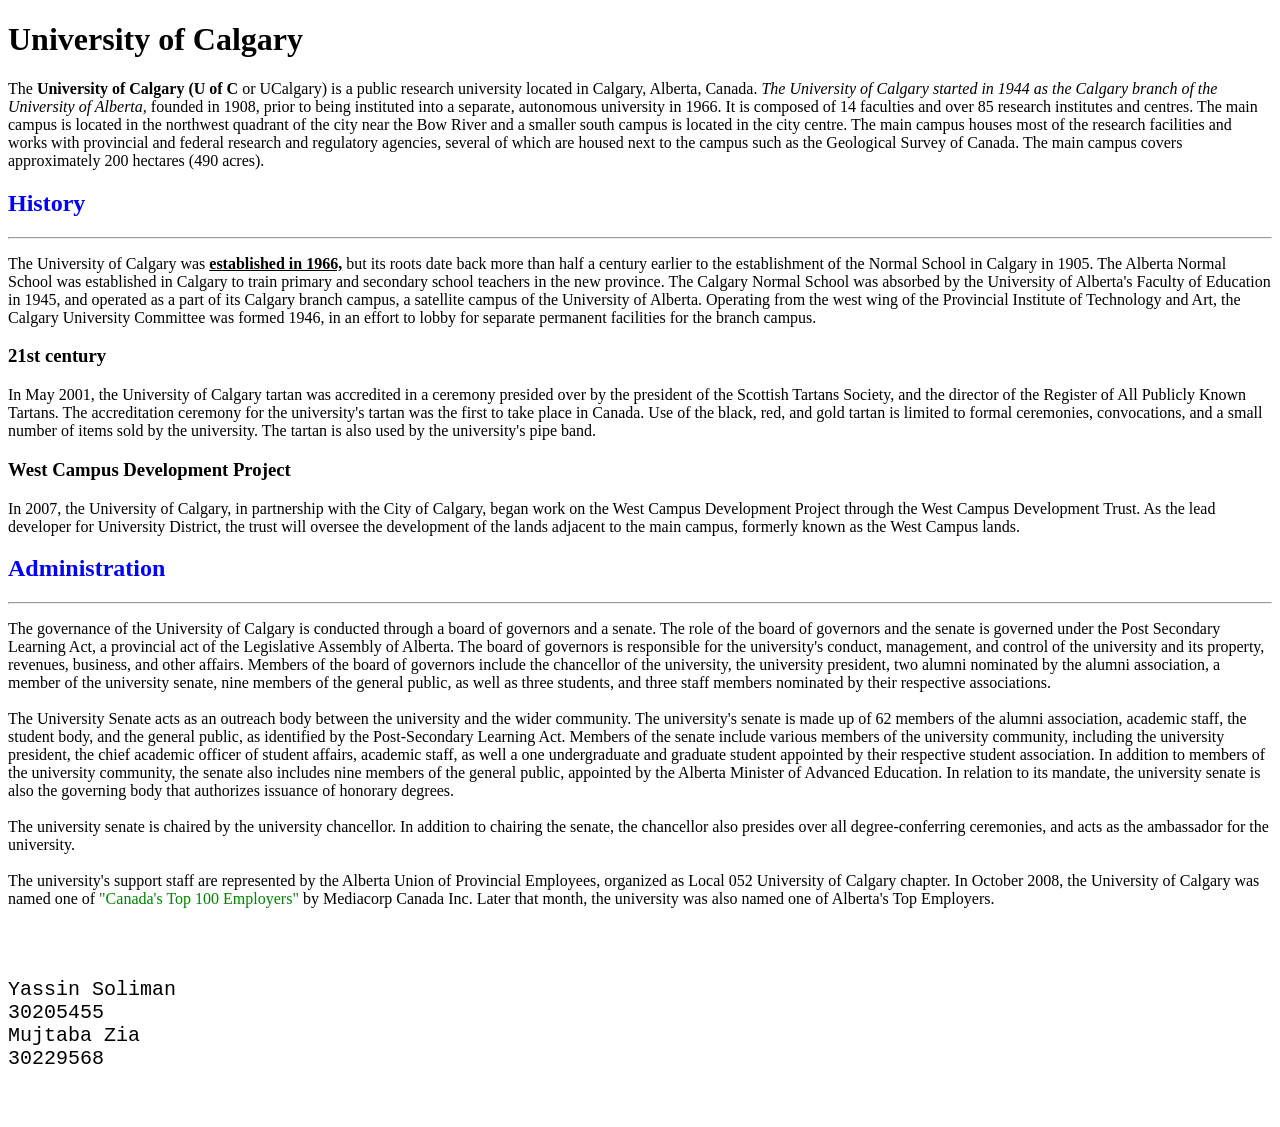
<file: lab1381.html>
<!DOCTYPE html>
<html>
    <head>
        <title>
            University of Calgary
        </title>
        <h1>
            University of Calgary
        </h1>
    </head>
    <body>
        <p>
            The <b>University of Calgary (U of C</b> or UCalgary) is a public research university located 
            in Calgary, Alberta, Canada. <i>The University of Calgary started in 1944 as the Calgary 
            branch of the University of Alberta,</i> founded in 1908, prior to being instituted into a 
            separate, autonomous university in 1966. It is composed of 14 faculties and over 85 
            research institutes and centres. The main campus is located in the northwest quadrant 
            of the city near the Bow River and a smaller south campus is located in the city 
            centre. The main campus houses most of the research facilities and works with 
            provincial and federal research and regulatory agencies, several of which are housed 
            next to the campus such as the Geological Survey of Canada. The main campus covers 
            approximately 200 hectares (490 acres).
        </p>
        <h2 style="color:blue;"> 
            History 
        </h2>
        <hr>
        <p>     
            The University of Calgary was <b><u>established in 1966,</u></b> but its roots 
            date back more than half a century earlier to the establishment of 
            the Normal School in Calgary in 1905. The Alberta Normal School was 
            established in Calgary to train primary and secondary school teachers 
            in the new province. The Calgary Normal School was absorbed by the 
            University of Alberta's Faculty of Education in 1945, and operated as 
            a part of its Calgary branch campus, a satellite campus of the 
            University of Alberta. Operating from the west wing of the Provincial 
            Institute of Technology and Art, the Calgary University Committee 
            was formed 1946, in an effort to lobby for separate permanent facilities 
            for the branch campus.
        </p>
        <h3>
            21st century
        </h3>
        <p>
            In May 2001, the University of Calgary tartan was accredited in a 
            ceremony presided over by the president of the Scottish Tartans Society,
            and the director of the Register of All Publicly Known Tartans. 
            The accreditation ceremony for the university's tartan was the 
            first to take place in Canada. Use of the black, red, and gold 
            tartan is limited to formal ceremonies, convocations, and a small 
            number of items sold by the university. The tartan is also used by 
            the university's pipe band.
        </p>
        <h3>
            West Campus Development Project
        </h3>
        <p>
            In 2007, the University of Calgary, in partnership with the City of 
            Calgary, began work on the West Campus Development Project through 
            the West Campus Development Trust. As the lead developer for University 
            District, the trust will oversee the development of the lands adjacent 
            to the main campus, formerly known as the West Campus lands.
        </p>
        <h2 style="color:blue;"> 
            Administration 
        </h2>
        <hr>
        <p>
            The governance of the University of Calgary is conducted through a board 
            of governors and a senate. The role of the board of governors and the 
            senate is governed under the Post Secondary Learning Act, a provincial 
            act of the Legislative Assembly of Alberta. The board of governors is 
            responsible for the university's conduct, management, and control of 
            the university and its property, revenues, business, and other affairs. 
            Members of the board of governors include the chancellor of the 
            university, the university president, two alumni nominated by the 
            alumni association, a member of the university senate, nine members 
            of the general public, as well as three students, and three staff 
            members nominated by their respective associations.
        <br>
        <br>
            The University Senate acts as an outreach body between the university 
            and the wider community. The university's senate is made up of 62 
            members of the alumni association, academic staff, the student body, 
            and the general public, as identified by the Post-Secondary Learning 
            Act. Members of the senate include various members of the university 
            community, including the university president, the chief academic 
            officer of student affairs, academic staff, as well a one undergraduate 
            and graduate student appointed by their respective student association. 
            In addition to members of the university community, the senate also 
            includes nine members of the general public, appointed by the Alberta 
            Minister of Advanced Education. In relation to its mandate, the 
            university senate is also the governing body that authorizes issuance 
            of honorary degrees.
            <br>
            <br>
            The university senate is chaired by the university chancellor. In 
            addition to chairing the senate, the chancellor also presides over 
            all degree-conferring ceremonies, and acts as the ambassador for the 
            university.
            <br>
            <br>
            The university's support staff are represented by the Alberta 
            Union of Provincial Employees, organized as Local 052 University of 
            Calgary chapter. In October 2008, the University of Calgary was named 
            one of <font style="color:green"> "Canada's Top 100 Employers" </font> by Mediacorp Canada Inc. Later 
            that month, the university was also named one of Alberta's Top 
            Employers.
        </p>
        <br>
        <pre>
        <font style="font-size:20px;">
Yassin Soliman
30205455
Mujtaba Zia
30229568
        </font>
        </pre>

    </body>
</html>
</file>
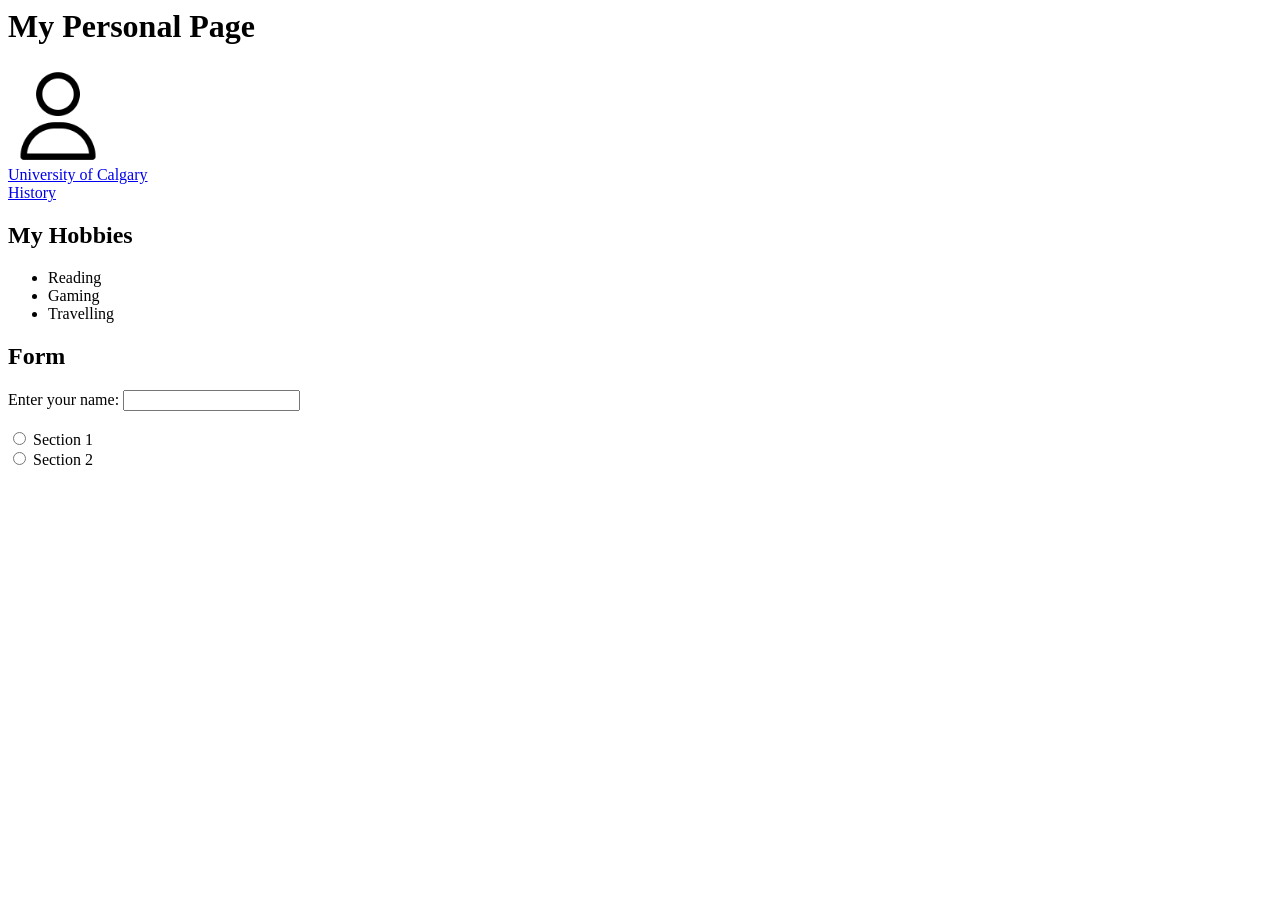
<file: Lab2/exercise1.html>
<html></html>
<head>
    <title>Personal Page</title>
</head>
<body>
        <h1>My Personal Page</h1>
        <img width="100 px" heigth="100px" 
        src="profile.png">
        <br>
        <a href="https://www.ucalgary.ca/">University of Calgary</a>
        <br>
        <a href="exercise2.html">History</a>
        
        <h2>My Hobbies</h2>
        <ul>
            <li>Reading</li>
            <li>Gaming</li>
            <li>Travelling</li>
        </ul>

        <h2>Form</h2>
        <form>
            <label for="name">Enter your name:</label>
            <input type="text" id="name" name="name">
            <br><br>
            <input type="radio" id="section1" name="section">
            <label for="section1">Section 1</label>
            <br>
            <input type="radio" id="section2" name="section">
            <label for="section2">Section 2</label>
        </form>
</body>
</html>
</file>
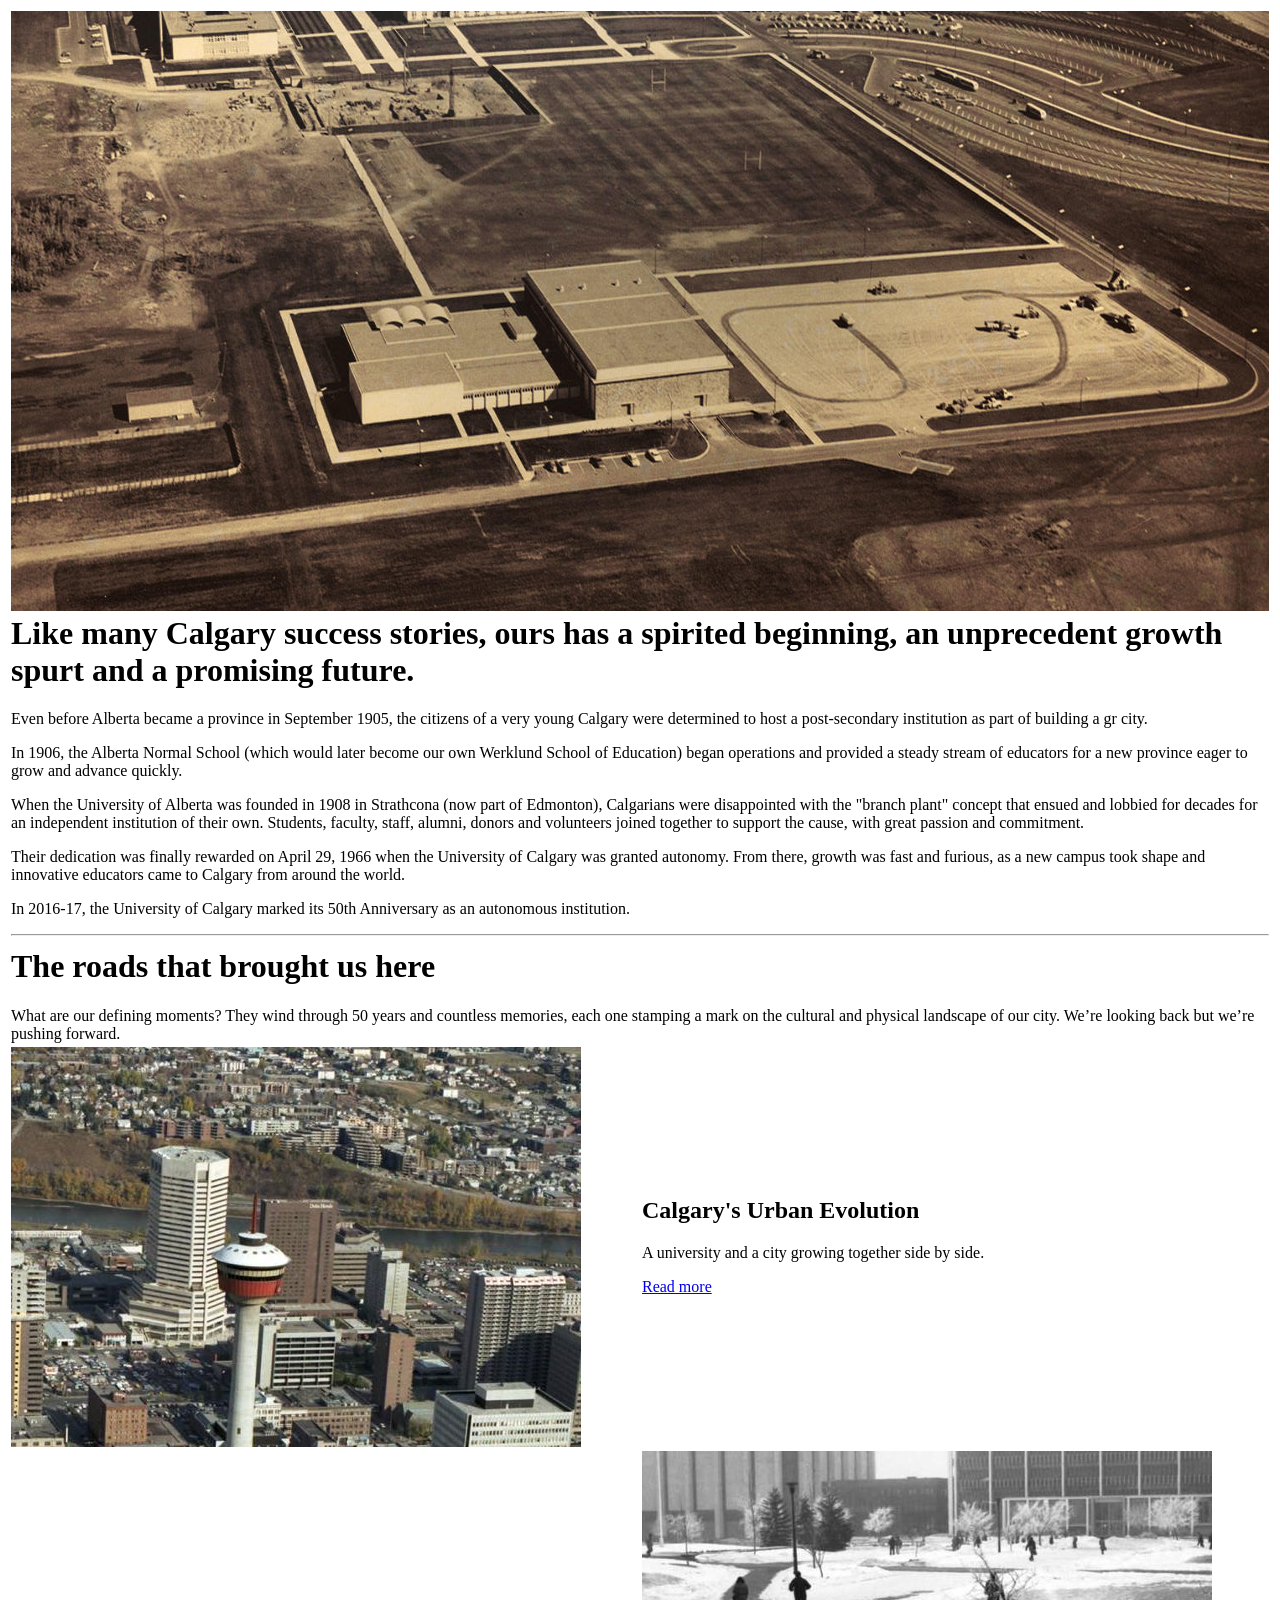
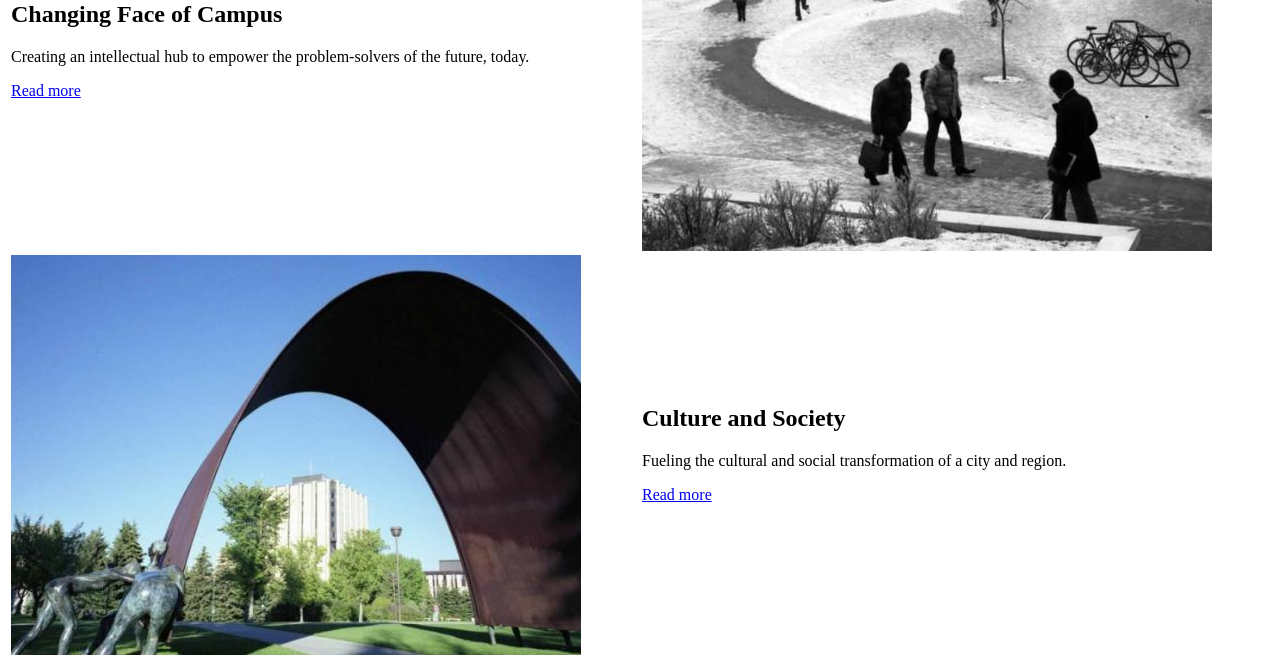
<file: Lab2/exercise2.html>
<html>
<head>
    
    <title>Our History</title>
</head>
<body>
    <table style width="100%" border="0px">
        <tr>
            <td colspan="2">
                <img src="banner1.jpg" alt="Banner" width="100%" height="600px">
            </td>
        </tr>
        <tr>
            <td colspan="2">
                <h1>Like many Calgary success stories, ours has a spirited beginning, an unprecedent
                    growth spurt and a promising future.</h1>
                <p>Even before Alberta became a province in September 1905, the citizens of a very young Calgary were determined to host a post-secondary institution as part of building a gr
                    city.</p>
                <p>In 1906, the Alberta Normal School (which would later become our own Werklund School of Education) began operations and provided a steady stream of educators for a new province eager to grow and advance quickly.</p>
                <p>When the University of Alberta was founded in 1908 in Strathcona (now part of Edmonton), Calgarians were disappointed with the "branch plant" concept that ensued and lobbied for decades for an independent institution of their own. Students, faculty, staff, alumni, donors and volunteers joined together to support the cause, with great passion and commitment.</p>
                <p>Their dedication was finally rewarded on April 29, 1966 when the University of Calgary was granted autonomy. From there, growth was fast and furious, as a new campus took shape and innovative educators came to Calgary from around the world.</p>
                <p>In 2016-17, the University of Calgary marked its 50th Anniversary as an autonomous institution.</p>
                <hr>
            </td>
        </tr>
        <tr>
            <td colspan="2">
                <h1>The roads that brought us here</h1>
                <p>What are our defining moments? They wind through 50 years and countless memories, each one stamping a mark on the cultural and physical landscape of our city. We’re looking back but we’re pushing forward.</p>
            </td>
        </tr>
        <tr>
            <td>
                <img src="image1.jpg" alt="Calgary's Urban Evolution" width="570px" height="400px">
            </td>
            <td>
                <h2>Calgary's Urban Evolution</h2>
                <p>A university and a city growing together side by side.</p>
                <p><a href="https://ucalgary.ca/about/our-history/calgarys-urban-evolution">Read more</a></p>
            </td>
            
        </tr>
        <tr>
           
            <td>
                <h2>Changing Face of Campus</h2>
                <p>Creating an intellectual hub to empower the problem-solvers of the future, today.</p>
                <p><a href="https://ucalgary.ca/about/our-history/changing-face-campus">Read more</a></p>

            </td>
            <td>
                <img src="image2.jpg" alt="Changing Face of Campus" width="570px" height="400px">
            </td>
            
        </tr>
        <tr>
            <td>
                <img src="image3.jpg" alt="Culture and Society" width="570px" height="400px">
            </td>
            <td>
                <h2>Culture and Society</h2>
                <p>Fueling the cultural and social transformation of a city and region.</p>
                <p><a href="https://ucalgary.ca/about/our-history/culture-and-society">Read more</a></p>

            </td>
           
        </tr>
    </table>
</body>
</html>
</file>
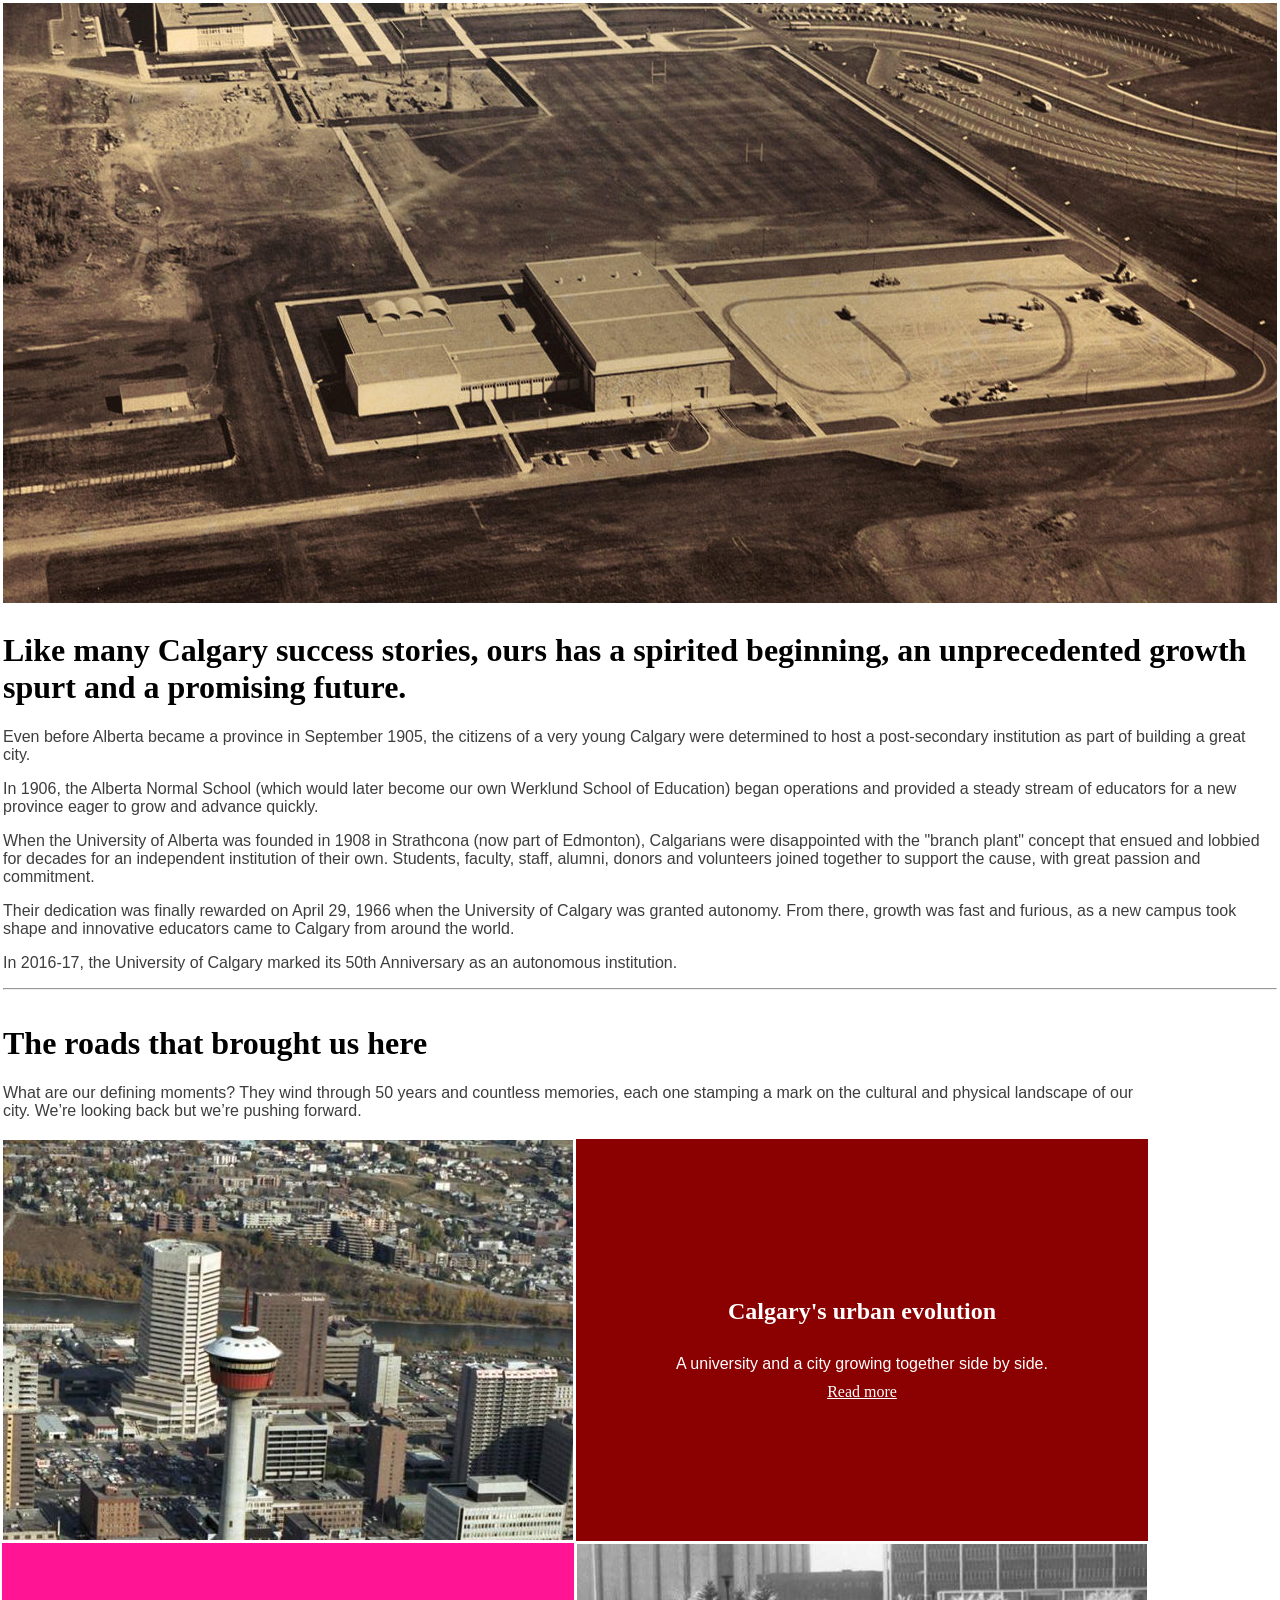
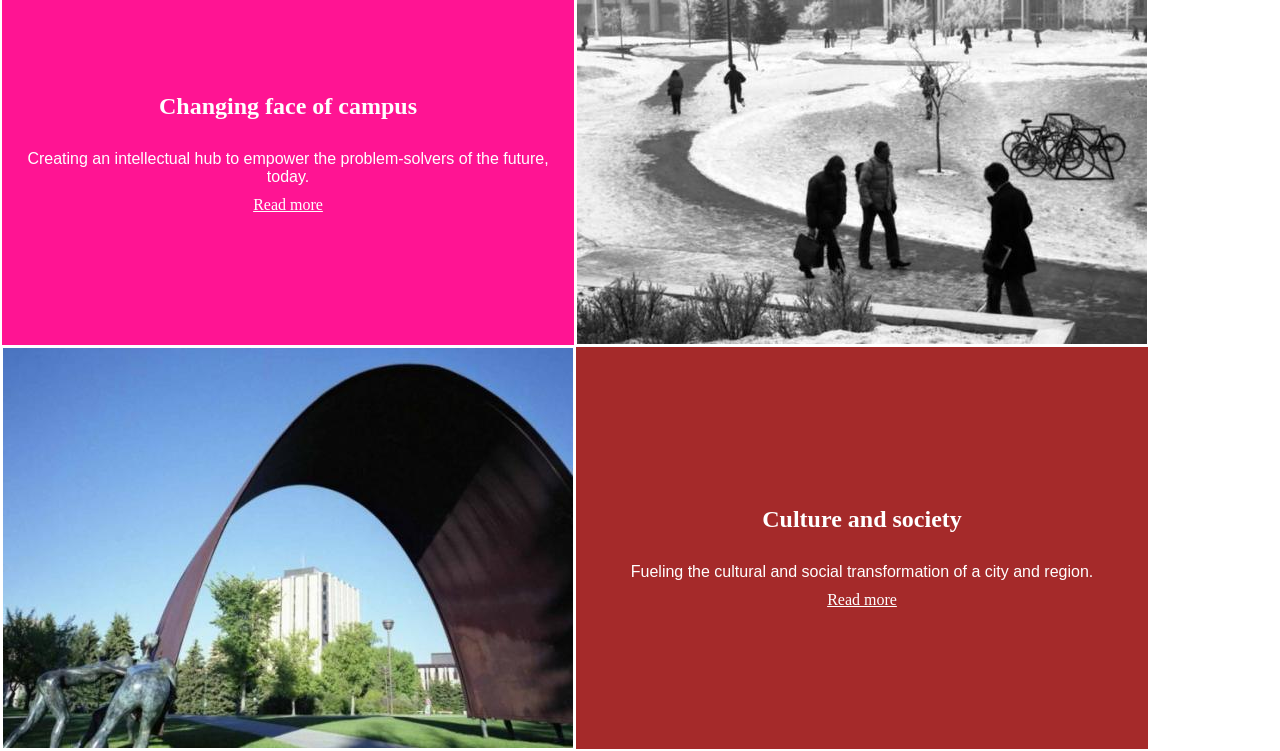
<file: Lab3/exercise1.html>
<!DOCTYPE html>
<html>
<head>
    <link rel="stylesheet" href="style.css">
    <title>Our History</title>
</head>
<body>

<table border="0" width="100%">
    <tr>
        <td colspan="2">
            <img src="banner2.jpg" width="100%" height="600px">
        </td>
    </tr>
    <tr>
        <td colspan="2">
            <h1>Like many Calgary success stories, ours has a spirited beginning, an unprecedented growth spurt and a promising future.</h1>
            <p>Even before Alberta became a province in September 1905, the citizens of a very young Calgary were determined to host a post-secondary institution as part of building a great city.</p>
            <p>In 1906, the Alberta Normal School (which would later become our own Werklund School of Education) began operations and provided a steady stream of educators for a new province eager to grow and advance quickly.</p>
            <p>When the University of Alberta was founded in 1908 in Strathcona (now part of Edmonton), Calgarians were disappointed with the "branch plant" concept that ensued and lobbied for decades for an independent institution of their own. Students, faculty, staff, alumni, donors and volunteers joined together to support the cause, with great passion and commitment.</p>
            <p>Their dedication was finally rewarded on April 29, 1966 when the University of Calgary was granted autonomy. From there, growth was fast and furious, as a new campus took shape and innovative educators came to Calgary from around the world.</p>
            <p>In 2016-17, the University of Calgary marked its 50th Anniversary as an autonomous institution.</p>
            <hr>
        </td>
    </tr>
</table>

<table border="0" class="table2">
    <tr>
        <td colspan="2">
            <h1>The roads that brought us here</h1>
            <p>What are our defining moments? They wind through 50 years and countless memories, each one stamping a mark on the cultural and physical landscape of our city. We’re looking back but we’re pushing forward.</p>
        </td>
    </tr>
    <tr>
        <td class="td_image_width">
            <img src="image11.jpg" alt="Calgary's urban evolution">
        </td>
        <td class="box1 box_text_color">
            <h2>Calgary's urban evolution</h2>
            <p class="box_text_color">A university and a city growing together side by side.</p>
            <a class="box_text_color" href="https://ucalgary.ca/about/our-history/calgarys-urban-evolution">Read more</a>
        </td>
    </tr>
    <tr>
        <td class="box2 box_text_color">
            <h2>Changing face of campus</h2>
            <p class="box_text_color">Creating an intellectual hub to empower the problem-solvers of the future, today.</p>
            <a class="box_text_color" href="https://ucalgary.ca/about/our-history/changing-face-campus">Read more</a>
        </td>
        <td class="td_image_width">
            <img src="image21.jpg" alt="Changing face of campus">
        </td>
    </tr>
    <tr>
        <td class="td_image_width">
            <img src="image31.jpg" alt="Culture and society">
        </td>
        <td class="box3 box_text_color">
            <h2>Culture and society</h2>
            <p class="box_text_color">Fueling the cultural and social transformation of a city and region.</p>
            <a class="box_text_color" href="https://ucalgary.ca/about/our-history/culture-and-society">Read more</a>
        </td>
    </tr>
</table>

</body>
</html>
</file>
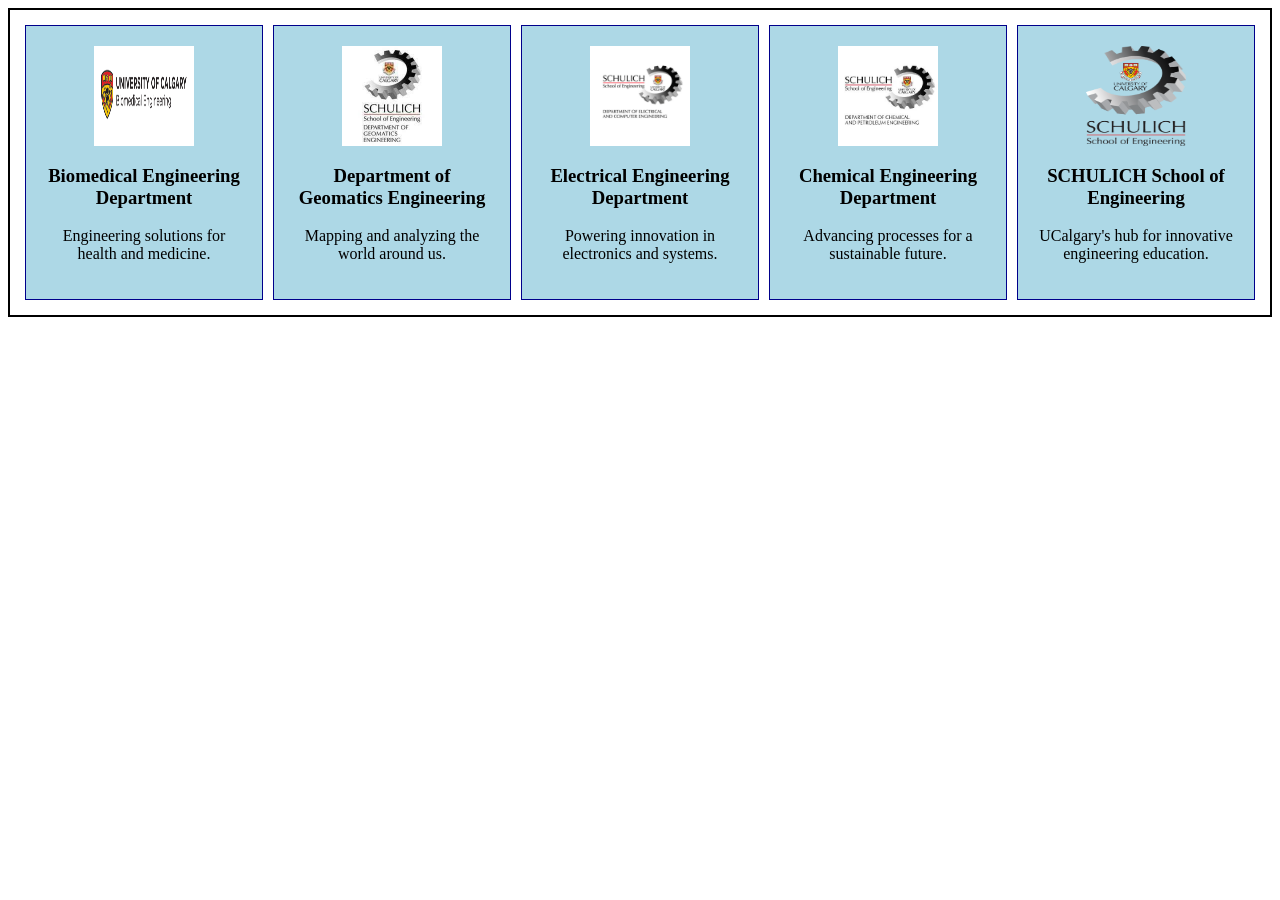
<file: Lab3/exercise2.html>
<!DOCTYPE html>
<html lang="en">
<head>
    <link rel="stylesheet" href="style2.css">

    <title>Exercise 3</title>
    <style>
    
    </style>
</head>
<body>

     <div class="container">
        <div class="item">
            <img src="schulich.png">
            <h3>SCHULICH School of Engineering</h3>
            <p>UCalgary's hub for innovative engineering education.</p>
        </div>
        <div class="item">
            <img src="EE_eng.png" alt="Item 2 Image">
            <h3>Electrical Engineering Department</h3>
            <p>Powering innovation in electronics and systems.</p>
        </div>
        <div class="item">
            <img src="chemical_eng.jpg" alt="Item 3 Image">
            <h3>Chemical Engineering Department</h3>
            <p>Advancing processes for a sustainable future.</p>
        </div>
        <div class="item">
            <img src="biomedical.png" alt="Item 4 Image">
            <h3>Biomedical Engineering Department</h3>
            <p>Engineering solutions for health and medicine.</p>
        </div>
        <div class="item">
            <img src="geomatics_eng.jpeg" alt="Item 5 Image">
            <h3>Department of Geomatics Engineering</h3>
            <p>Mapping and analyzing the world around us.</p>
        </div>
    </div>
</body>
</html>
</file>
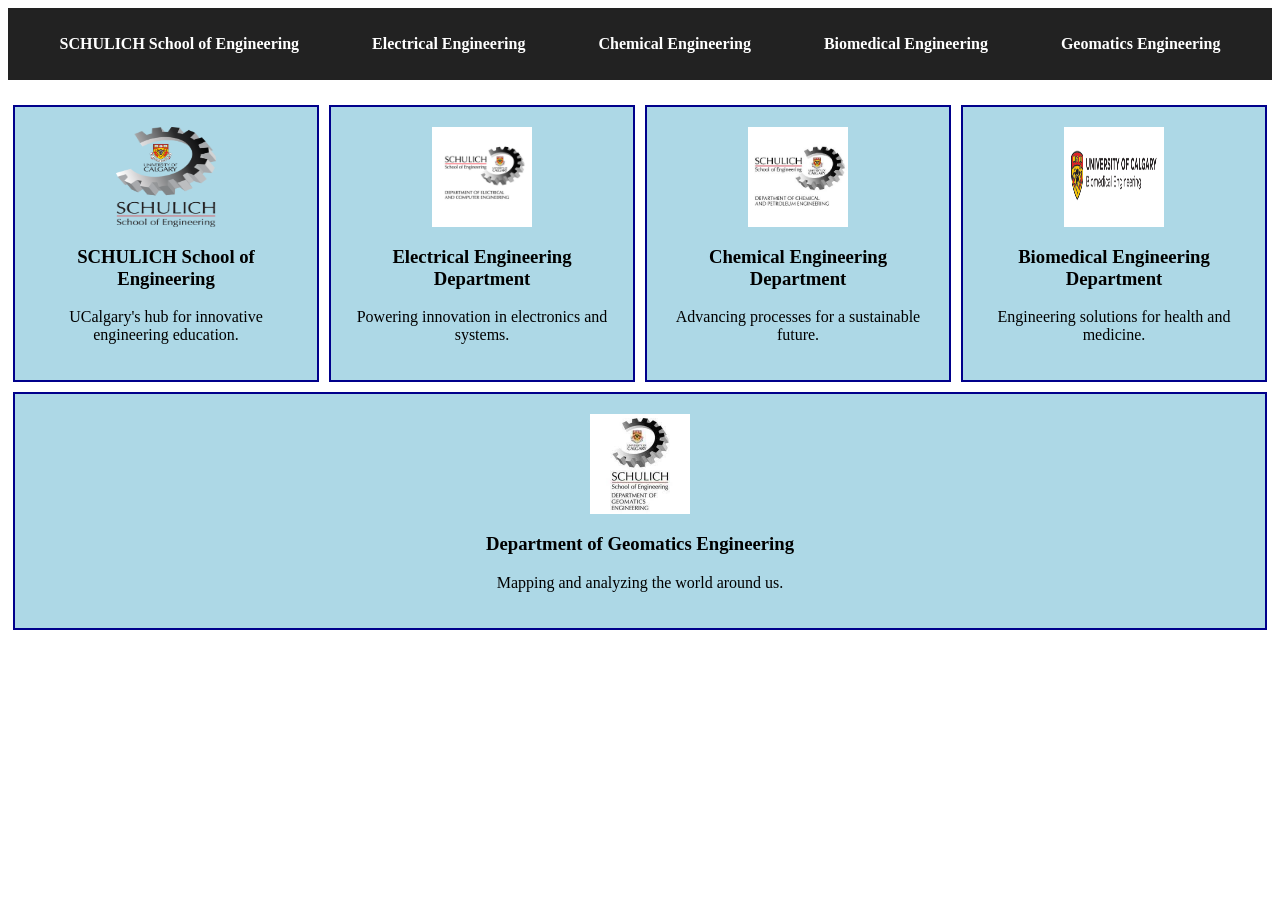
<file: Lab3/exercise3.html>
<!DOCTYPE html>
<html lang="en">
<head>
    <link rel="stylesheet" href="style3.css">
    <title>Exercise 3</title>
</head>
<body>

    <!-- Navigation Bar -->
    <nav>
        <ul class="navbar">
            <li class="dropdown">
                <a href="https://schulich.ucalgary.ca/">SCHULICH School of Engineering</a>
                <ul class="dropdown-menu">
                    <li><a href="#">Home</a></li>
                    <li><a href="#">About</a></li>
                    <li><a href="#">Research</a></li>
                </ul>
            </li>
            <li><a href="https://www.ucalgary.ca/future-students/undergraduate/explore-programs/electrical-engineering">Electrical Engineering</a></li>
            <li><a href="https://schulich.ucalgary.ca/chemical-petroleum/home">Chemical Engineering</a></li>
            <li><a href="https://schulich.ucalgary.ca/biomedical/home">Biomedical Engineering</a></li>
            <li><a href="https://schulich.ucalgary.ca/geomatics">Geomatics Engineering</a></li>
        </ul>
    </nav>

    <!-- Existing Content -->
    <div class="Container">
        <div class="item">
            <img src="schulich.png">
            <h3>SCHULICH School of Engineering</h3>
            <p>UCalgary's hub for innovative engineering education.</p>
        </div>
        <div class="item">
            <img src="EE_eng.png" alt="Item 2 Image">
            <h3>Electrical Engineering Department</h3>
            <p>Powering innovation in electronics and systems.</p>
        </div>
        <div class="item">
            <img src="chemical_eng.jpg" alt="Item 3 Image">
            <h3>Chemical Engineering Department</h3>
            <p>Advancing processes for a sustainable future.</p>
        </div>
        <div class="item">
            <img src="biomedical.png" alt="Item 4 Image">
            <h3>Biomedical Engineering Department</h3>
            <p>Engineering solutions for health and medicine.</p>
        </div>
        <div class="item">
            <img src="geomatics_eng.jpeg" alt="Item 5 Image">
            <h3>Department of Geomatics Engineering</h3>
            <p>Mapping and analyzing the world around us.</p>
        </div>
    </div>

</body>
</html>
</file>
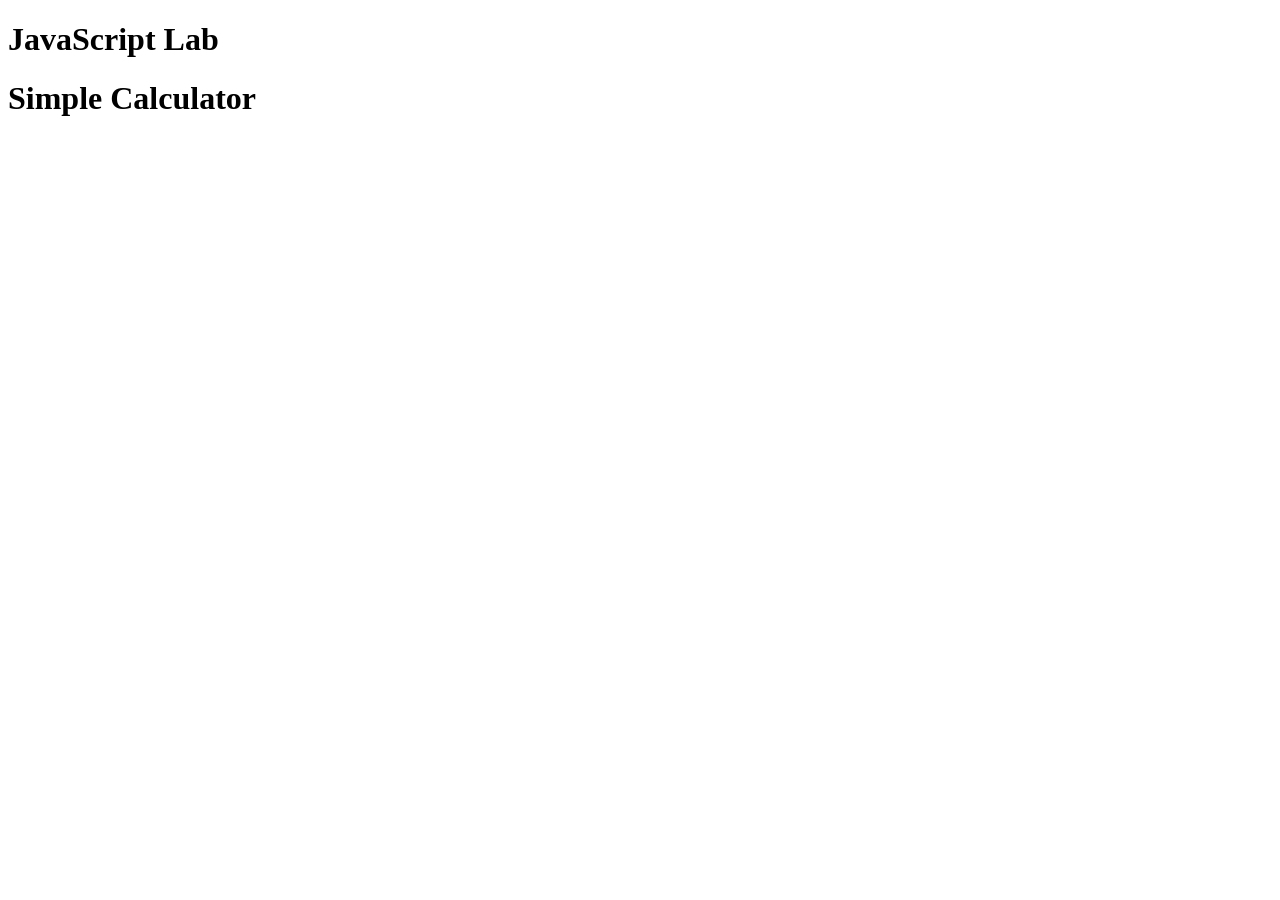
<file: lab4/exercise2.html>
<!DOCTYPE html>
<html>
<head>
<title>Lab4 – Exercise 2</title>
</head>
<body>
<h1>JavaScript Lab</h1>

    <h1>Simple Calculator</h1>
    <script>
        // Declaring Functions
        function add(a, b) {
            return a + b;
        }

        function subtract(a, b) {
            return a - b;
        }

        // Testing in Console
        console.log("Add: " + add(5, 3));
        console.log("Subtract: " + subtract(5, 3));

        // Using Default Parameters
        function addDefault(a, b = 0) {
            return a + b;
        }

        function subtractDefault(a, b = 0) {
            return a - b;
        }

        console.log("Add with default: " + addDefault(5));
        console.log("Subtract with default: " + subtractDefault(5));

        // Implementing Arrow Functions
        const addArrow = (a, b) => a + b;
        const subtractArrow = (a, b) => a - b;
        const multiply = (a, b) => a * b;
        const divide = (a, b) => (b !== 0 ? a / b : "Error: Division by zero");

        console.log("Multiply: " + multiply(5, 3));
        console.log("Divide: " + divide(10, 2));
        console.log("Divide by zero: " + divide(10, 0)); 

        // Understanding Callback Functions
        function calculator(a, b, operation) {
            return operation(a, b);
        }

        console.log("Calculator (Add): " + calculator(5, 3, add));
        console.log("Calculator (Multiply): " + calculator(5, 3, multiply));
    </script>
</body>
</html>
</file>
<file: Lab3/style.css>
body {
    margin: 0;
    padding: 0;
}
.table2 tr {
    height: 20px;
}
.box1 {
    background-color: darkred;
    text-align: center;
}

.box2 {
    background-color: deeppink;
    text-align: center;
}

.box3 {
    background-color: brown;
    text-align: center;
}
.box_text_color {
    color: white;
    padding: 10px;
    margin: 0;
}
.td_image_width {
    width: 570px;
}
.table2 img {
    width: 570px;
    height: 400px;
    display: block;
}
p {
    font-family: Arial, sans-serif;
    font-size: 16px;
    color: #3d3d3d;
}
</file>
<file: Lab3/style2.css>
.container {
    display: flex;
    border: 2px solid black;
    padding: 10px;
}
.item {
    flex: 1;
    padding: 20px;
    margin: 5px;
    background-color: lightblue;
    border: 1px solid darkblue;
    text-align: center;
}
.item img {
    width: 100px;
    height: 100px;
    display: block;
    margin: 0 auto 10px;
}
.item:nth-child(1) {
    order: 3;
}
.item:nth-child(2) {
    order: 1;
}
.item:nth-child(3) {
    order: 2;
}
</file>
<file: Lab3/style3.css>
.Container {
    display: flex;
    flex-wrap: wrap;
    justify-content: center;
    padding-top: 20px;
}

.item {
    flex: 1;
    padding: 20px;
    margin: 5px;
    background-color: lightblue;
    border: 2px solid darkblue;
    text-align: center;
    min-width: 200px;
}

.item img {
    width: 100px;
    height: 100px;
    display: block;
    margin: 0 auto 10px;
}
.navbar {
    display: flex;
    justify-content: space-around;
    align-items: center;
    background-color: #222;
    padding: 15px;
    list-style: none;
    margin: 0;
}

.navbar li {
    position: relative;
}

.navbar a {
    text-decoration: none;
    color: white;
    padding: 12px 20px;
    display: block;
    font-weight: bold;
    transition: background-color 0.3s ease;
}
.navbar:hover {
    background-color: #333;
}
.navbar a:hover {
    background-color: #bdbbbb;
}

.dropdown-menu {
    position: absolute;
    top: 100%; 
    left: 0;
    background-color: white; 
    list-style: none;
    width: 180px;
    text-align: center;
    padding: 0;
    border-radius: 5px;
    box-shadow: 0px 4px 6px rgba(0, 0, 0, 0.1);
    display: none;
}

.dropdown-menu li {
    border-bottom: 1px solid #ccc;
}

.dropdown-menu li:last-child {
    border-bottom: none;
}

.dropdown-menu li a {
    padding: 10px;
    color: black;
    display: block;
    background-color: white;
    transition: background-color 0.3s ease;
}

.dropdown-menu li a:hover {
    background-color: #bdbbbb;
}

.dropdown:hover .dropdown-menu {
    display: block;
}
</file>
